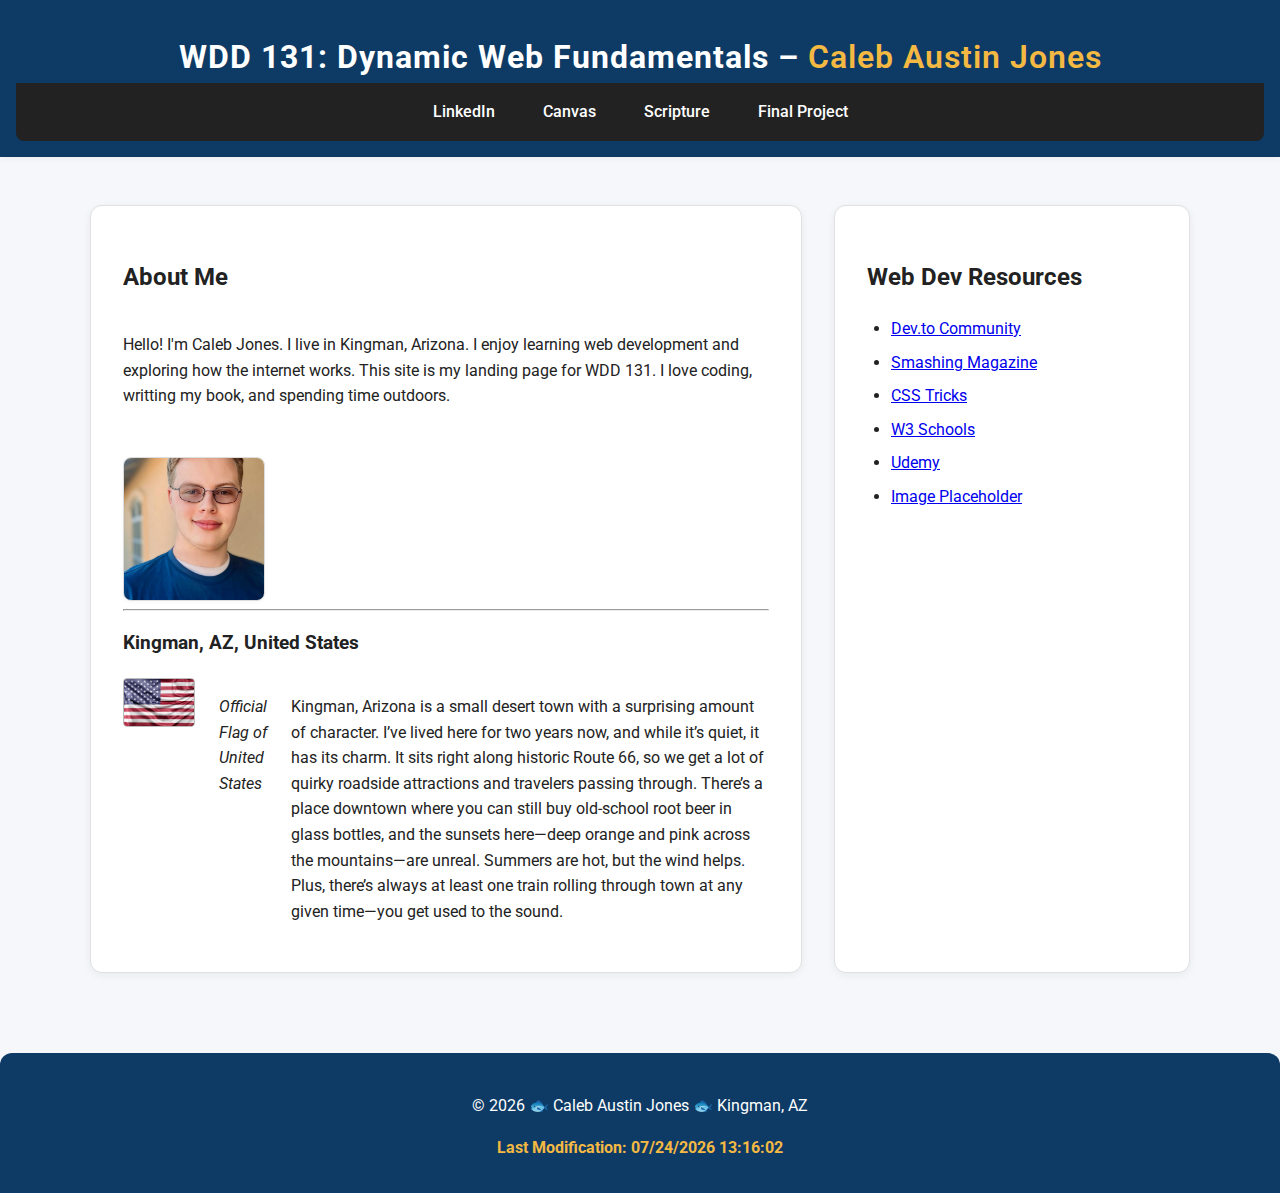
<file: index.html>
<!DOCTYPE html>
<html lang="en">
<head>
  <meta charset="UTF-8" />
  <meta name="viewport" content="width=device-width, initial-scale=1.0" />
  <title>WDD 131 – Dynamic Web Fundamentals – Caleb Austin Jones</title>
  <meta name="description" content="WDD 131 – Dynamic Web Fundamentals | Caleb Austin Jones | Personal course homepage with HTML, CSS, and JavaScript." />
  <meta name="author" content="Caleb Austin Jones" />
  <link rel="stylesheet" href="styles/base.css" />
  <script src="scripts/getdates.js" defer></script>
</head>
<body>
  <header>
    <h1><span id="course-title">WDD 131: Dynamic Web Fundamentals</span> – <span class="highlight">Caleb Austin Jones</span></h1>
    <nav>
      <a href="https://www.linkedin.com/in/caleb-jones-jones-ab1706339/" target="_blank" rel="noopener noreferrer">LinkedIn</a>
      <a href="https://byupw.instructure.com/" target="_blank" rel="noopener noreferrer">Canvas</a>
      <a href="https://www.churchofjesuschrist.org/study/scriptures" target="_blank" rel="noopener noreferrer">Scripture</a>
      <a href="#">Final Project</a>
    </nav>
  </header>

  <main>
    <section class="card about">
      <h2>About Me</h2>
      <div class="about-content">
        <p>Hello! I'm Caleb Jones. I live in Kingman, Arizona. I enjoy learning web development and exploring how the internet works. This site is my landing page for WDD 131. I love coding, writting my book, and spending time outdoors.</p>
        <img src="images/profile.jpg" alt="Photo of Caleb Austin Jones" />
      </div>
      <hr />
      <h3>Kingman, AZ, United States</h3>
      <div class="location">
        <img src="images/USA-flag.png" alt="Official Flag of United States" />
        <p><em>Official Flag of United States</em></p>
        <p>Kingman, Arizona is a small desert town with a surprising amount of character. I’ve lived here for two years now, and while it’s quiet, it has its charm. It sits right along historic Route 66, so we get a lot of quirky roadside attractions and travelers passing through. There’s a place downtown where you can still buy old-school root beer in glass bottles, and the sunsets here—deep orange and pink across the mountains—are unreal. Summers are hot, but the wind helps. Plus, there’s always at least one train rolling through town at any given time—you get used to the sound.</p>

      </div>
    </section>

    <section class="card resources">
      <h2>Web Dev Resources</h2>
      <ul>
        <li><a href="https://dev.to/">Dev.to Community</a></li>
        <li><a href="https://www.smashingmagazine.com/">Smashing Magazine</a></li>
        <li><a href="https://css-tricks.com/">CSS Tricks</a></li>
        <li><a href="https://www.w3schools.com/">W3 Schools</a></li>
        <li><a href="https://www.udemy.com/">Udemy</a></li>
        <li><a href="https://placeholder.com/">Image Placeholder</a></li>
      </ul>
    </section>
  </main>

  <footer>
    <p>&copy; <span id="currentyear"></span> 🐟 Caleb Austin Jones 🐟 Kingman, AZ</p>
    <p id="lastModified"></p>
  </footer>
</body>
</html>
<script>
  // Get the current year and set it in the footer
  document.getElementById('currentyear').textContent = new Date().getFullYear();

  // Get the last modified date and set it in the footer
  document.getElementById('lastModified').textContent = `Last Modified: ${document.lastModified}`;
</file>
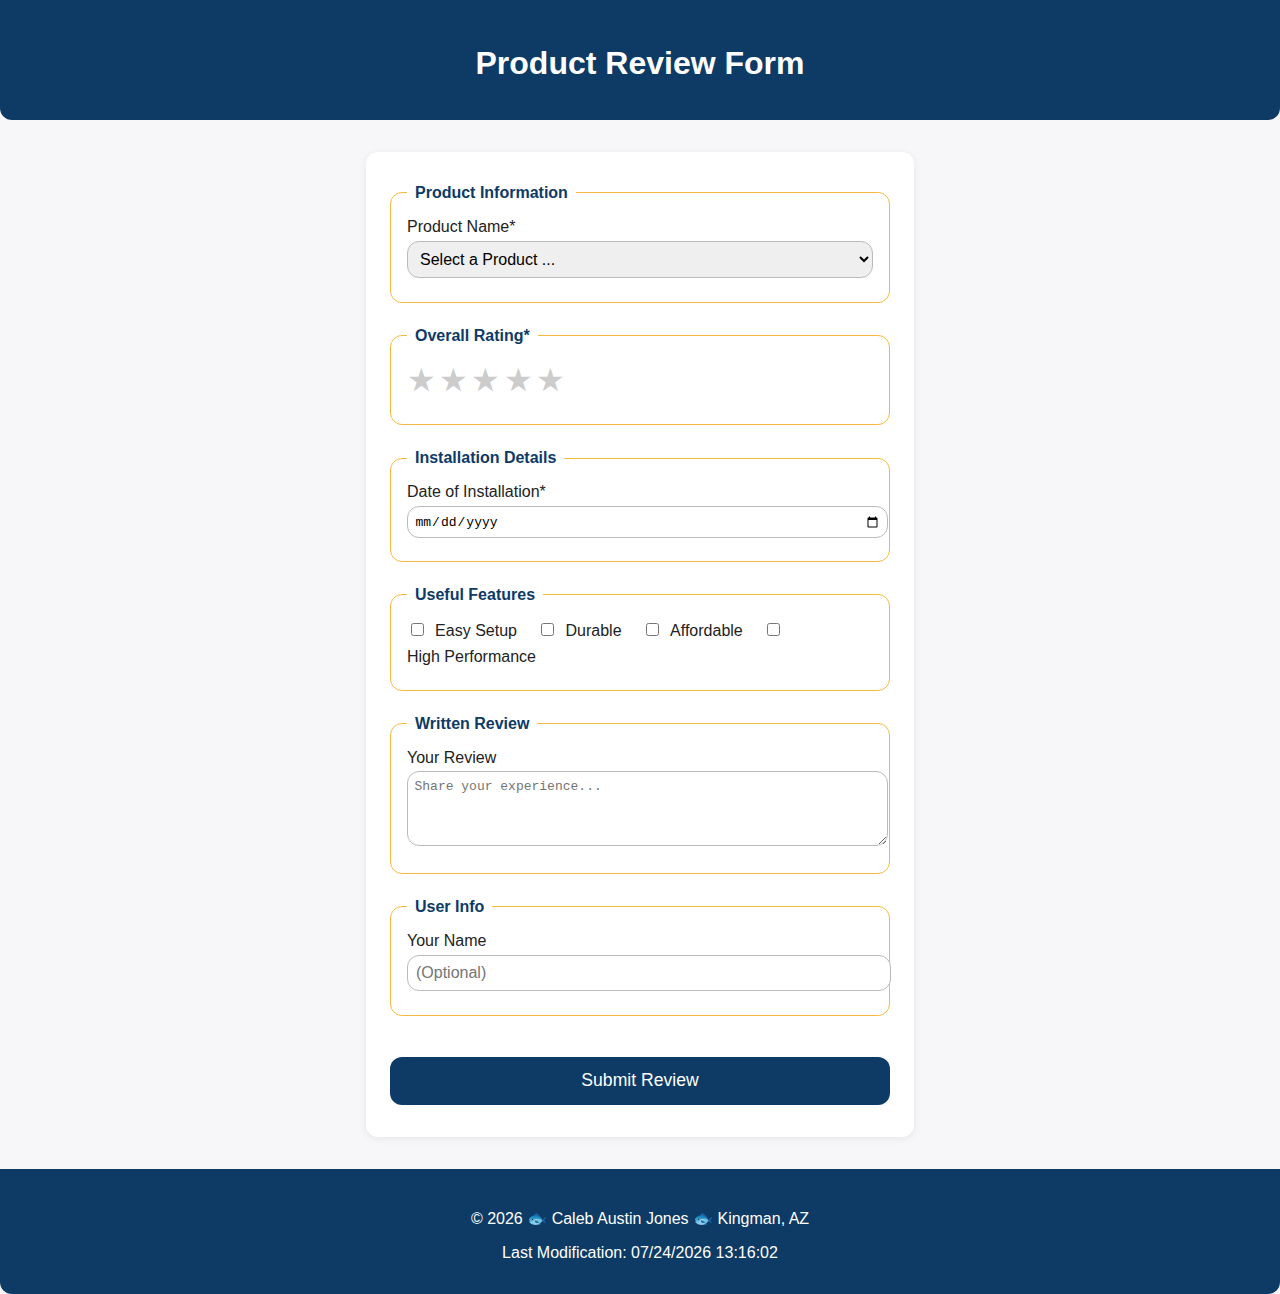
<file: form.html>
<!DOCTYPE html>
<html lang="en">
<head>
  <meta charset="UTF-8" />
  <meta name="viewport" content="width=device-width, initial-scale=1.0" />
  <title>Product Review Form</title>
  <meta name="description" content="Submit a product review for WDD 131 assignment by Caleb Austin Jones." />
  <meta name="author" content="Caleb Austin Jones" />
  <link rel="stylesheet" href="styles/form.css" />
  <script src="scripts/form.js" defer></script>
</head>
<body>
  <header>
    <h1>Product Review Form</h1>
  </header>
  <main>
    <form method="get" action="review.html" class="review-form" autocomplete="on">
      <fieldset>
        <legend>Product Information</legend>
        <label for="productName">Product Name<span aria-hidden="true">*</span></label>
        <select id="productName" name="productName" required>
          <option value="" disabled selected>Select a Product ...</option>
          <!-- JS will populate options here -->
        </select>
      </fieldset>

      <fieldset>
        <legend>Overall Rating<span aria-hidden="true">*</span></legend>
        <div class="stars">
          <input type="radio" id="star5" name="rating" value="5" required>
          <label for="star5" title="5 stars">&#9733;</label>
          <input type="radio" id="star4" name="rating" value="4">
          <label for="star4" title="4 stars">&#9733;</label>
          <input type="radio" id="star3" name="rating" value="3">
          <label for="star3" title="3 stars">&#9733;</label>
          <input type="radio" id="star2" name="rating" value="2">
          <label for="star2" title="2 stars">&#9733;</label>
          <input type="radio" id="star1" name="rating" value="1">
          <label for="star1" title="1 star">&#9733;</label>
        </div>
      </fieldset>

      <fieldset>
        <legend>Installation Details</legend>
        <label for="installDate">Date of Installation<span aria-hidden="true">*</span></label>
        <input type="date" id="installDate" name="installDate" required>
      </fieldset>

      <fieldset>
        <legend>Useful Features</legend>
        <div class="features">
          <input type="checkbox" id="feature1" name="features" value="Easy Setup">
          <label for="feature1">Easy Setup</label>
          <input type="checkbox" id="feature2" name="features" value="Durable">
          <label for="feature2">Durable</label>
          <input type="checkbox" id="feature3" name="features" value="Affordable">
          <label for="feature3">Affordable</label>
          <input type="checkbox" id="feature4" name="features" value="High Performance">
          <label for="feature4">High Performance</label>
        </div>
      </fieldset>

      <fieldset>
        <legend>Written Review</legend>
        <label for="review">Your Review</label>
        <textarea id="review" name="review" rows="4" placeholder="Share your experience..."></textarea>
      </fieldset>

      <fieldset>
        <legend>User Info</legend>
        <label for="userName">Your Name</label>
        <input type="text" id="userName" name="userName" placeholder="(Optional)">
      </fieldset>

      <input type="submit" value="Submit Review">
    </form>
  </main>
  <footer>
    <p>&copy; <span id="year"></span> 🐟 Caleb Austin Jones 🐟 Kingman, AZ</p>
    <p>Last Modification: <span id="lastModified"></span></p>
  </footer>
</body>
</html>
</file>
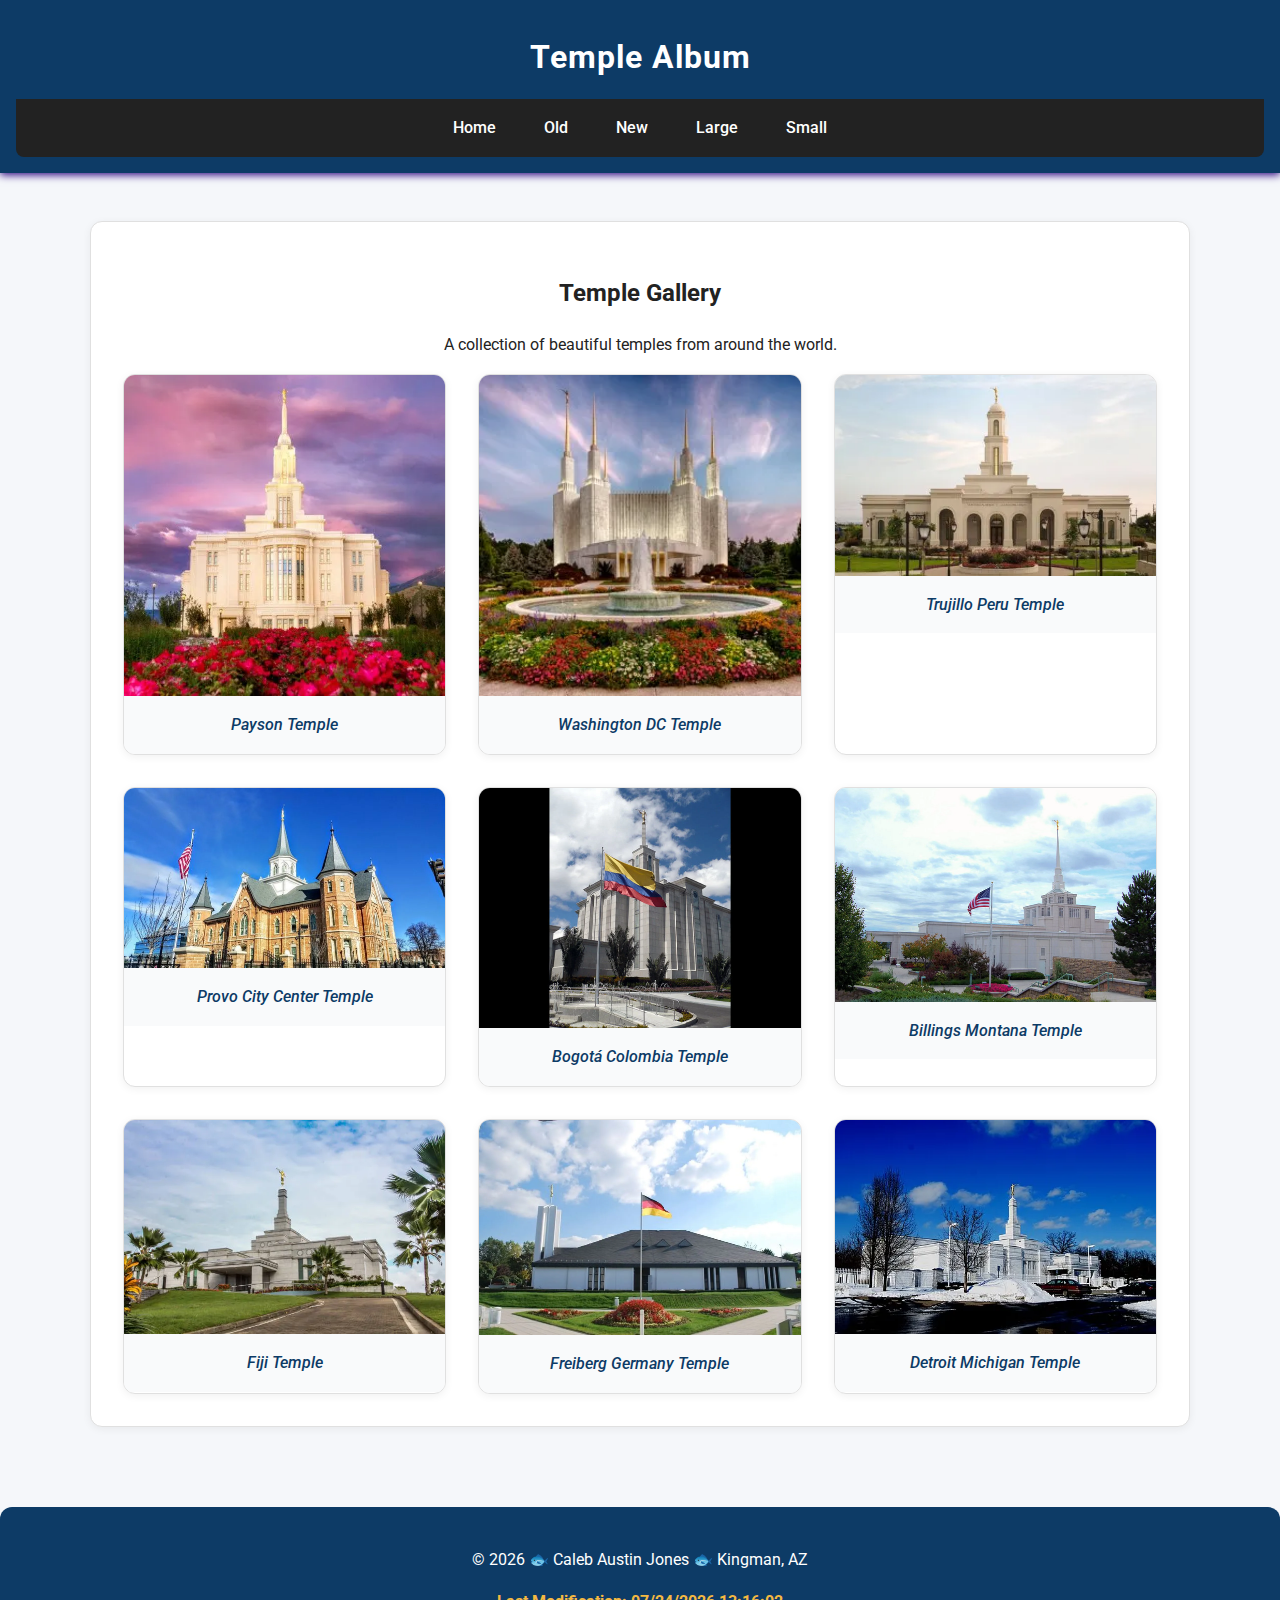
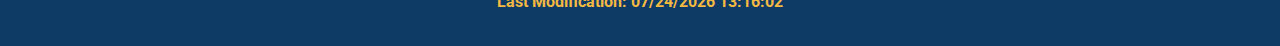
<file: temples.html>
<!DOCTYPE html>
<html lang="en">
<head>
  <meta charset="UTF-8">
  <meta name="viewport" content="width=device-width, initial-scale=1">
  <title>Temple Album</title>
  <meta name="description" content="A gallery of beautiful temples from around the world. WDD 131 project by Caleb Austin Jones.">
  <meta name="author" content="Caleb Austin Jones">
  <link href="https://fonts.googleapis.com/css2?family=Roboto:wght@400;700&family=Merriweather&display=swap" rel="stylesheet">
  <link rel="stylesheet" href="styles/temples.css">
  <link rel="stylesheet" href="styles/temples-large.css" media="(min-width: 768px)">
  <script src="scripts/temples.js" defer></script>
</head>
<body>

<header>
  <h1>Temple Album</h1>
  <button id="hamburger" aria-label="Toggle menu" aria-expanded="false">☰</button>
  <nav id="nav-menu" class="hidden">
    <a href="#">Home</a>
    <a href="#">Old</a>
    <a href="#">New</a>
    <a href="#">Large</a>
    <a href="#">Small</a>
  </nav>
</header>

<main>
  <section class="card">
    <h2>Temple Gallery</h2>
    <p class="subtitle">
      A collection of beautiful temples from around the world.
    </p>
    <section class="album-grid">
      <figure>
        <img src="images/temple1.jpg" alt="Payson Temple">
        <figcaption>Payson Temple</figcaption>
      </figure>
      <figure>
        <img src="images/temple2.jpg" alt="Washington DC Temple">
        <figcaption>Washington DC Temple</figcaption>
      </figure>
      <figure>
        <img src="images/temple3.jpg" alt="Trujillo Peru Temple">
        <figcaption>Trujillo Peru Temple</figcaption>
      </figure>
      <figure>
        <img src="images/temple5.jpg" alt="Provo City Center Temple">
        <figcaption>Provo City Center Temple</figcaption>
      </figure>
      <figure>
        <img src="images/temple6.jpg" alt="Bogotá Colombia Temple">
        <figcaption>Bogotá Colombia Temple</figcaption>
      </figure>
      <figure>
        <img src="images/temple7.jpg" alt="Billings Montana Temple">
        <figcaption>Billings Montana Temple</figcaption>
      </figure>
      <figure>
        <img src="images/temple4.jpg" alt="Fiji Temple">
        <figcaption>Fiji Temple</figcaption>
      </figure>
      <figure>
        <img src="images/temple8.jpg" alt="Freiberg Germany Temple">
        <figcaption>Freiberg Germany Temple</figcaption>
      </figure>
      <figure>
        <img src="images/temple9.jpg" alt="Detroit Michigan Temple">
        <figcaption>Detroit Michigan Temple</figcaption>
      </figure>
    </section>
  </section>
</main>

<footer>
  <p>&copy; <span id="year"></span> 🐟 Caleb Austin Jones 🐟 Kingman, AZ</p>
  <p>Last Modification: <span id="lastModified"></span></p>
</footer>

</body>
</html>
</file>
<file: styles/base.css>
@import url('https://fonts.googleapis.com/css2?family=Roboto&display=swap');

:root {
  --primary: #0d3b66;
  --accent: #f4b942; /* Softer gold */
  --text: #222;
  --bg: #f5f7fa; /* Lighter background */
  --white: #fff;
  --card-shadow: 0 2px 8px rgba(0,0,0,0.06);
}

body {
  font-family: 'Roboto', Arial, sans-serif;
  margin: 0;
  background-color: var(--bg);
  color: var(--text);
  line-height: 1.6;
}

header {
  background-color: var(--primary);
  color: var(--white);
  padding: 2rem 1rem 1rem 1rem;
  text-align: center;
  box-shadow: 0 2px 8px rgba(0,0,0,0.04);
}

header h1 {
  margin: 0;
  font-size: 2rem;
  letter-spacing: 1px;
}

nav {
  display: flex;
  justify-content: center;
  background-color: #222;
  padding: 0.75rem 0;
  gap: 1.5rem;
  border-radius: 0 0 8px 8px;
}

nav a {
  color: var(--white);
  text-decoration: none;
  font-weight: 500;
  padding: 0.25rem 0.75rem;
  border-radius: 4px;
  transition: background 0.2s, color 0.2s;
}

nav a:hover,
nav a:focus {
  background: var(--accent);
  color: var(--primary);
}

main {
  display: grid;
  grid-template-columns: 2fr 1fr;
  gap: 2rem;
  max-width: 1100px;
  margin: 2rem auto;
  padding: 1rem;
}

.card {
  background-color: var(--white);
  padding: 2rem;
  border-radius: 12px;
  border: 1px solid #e0e0e0;
  box-shadow: var(--card-shadow);
  margin-bottom: 2rem;
}

.about-content {
  display: flex;
  flex-wrap: wrap;
  justify-content: space-between;
  align-items: flex-start;
  gap: 2rem;
}

.about-content img {
  max-width: 140px;
  border-radius: 8px;
  border: 1px solid #ddd;
  box-shadow: 0 1px 4px rgba(0,0,0,0.04);
}

.location {
  display: flex;
  gap: 1.5rem;
  align-items: flex-start;
  margin-top: 1rem;
}

.location img {
  width: 70px;
  border: 1px solid #bbb;
  border-radius: 4px;
}

.resources ul {
  list-style-type: disc;
  padding-left: 1.5rem;
  margin: 0.5rem 0 0 0;
}

.resources li {
  margin-bottom: 0.5rem;
}

footer {
  background-color: var(--primary);
  color: var(--white);
  text-align: center;
  padding: 1.5rem 1rem 1rem 1rem;
  font-size: 1rem;
  margin-top: 2rem;
  border-radius: 12px 12px 0 0;
}

footer p:last-child {
  color: var(--accent);
  font-weight: bold;
  margin-top: 0.5rem;
}

.highlight {
  color: var(--accent);
  font-weight: 600;
  transition: text-decoration 0.2s;
}
.highlight:hover {
  text-decoration: underline;
}

/* Responsive adjustments */
@media (max-width: 900px) {
  main {
    grid-template-columns: 1fr;
    gap: 1.5rem;
    padding: 1rem;
  }
  .about-content {
    flex-direction: column;
    align-items: flex-start;
  }
  .location {
    flex-direction: column;
    gap: 0.5rem;
  }
}

@media (max-width: 600px) {
  header h1 {
    font-size: 1.2rem;
  }
  .card {
    padding: 1rem;
  }
  footer {
    font-size: 0.9rem;
    padding: 1rem 0.5rem;
  }
}
</file>
<file: styles/form.css>
:root {
  --primary: #0d3b66;
  --accent: #f4b942;
  --bg: #f7f7fa;
  --card: #fff;
  --text: #222;
  --radius: 12px;
}

body {
  background: var(--bg);
  color: var(--text);
  font-family: 'Segoe UI', 'Roboto', Arial, sans-serif;
  margin: 0;
}

header, footer {
  text-align: center;
  background: var(--primary);
  color: #fff;
  padding: 1.5rem 1rem 1rem 1rem;
  border-radius: 0 0 var(--radius) var(--radius);
}

main {
  max-width: 500px;
  margin: 2rem auto;
  background: var(--card);
  border-radius: var(--radius);
  box-shadow: 0 2px 8px rgba(0,0,0,0.07);
  padding: 2rem 1.5rem;
}

form {
  display: flex;
  flex-direction: column;
  gap: 1.5rem;
}

fieldset {
  border: 1px solid var(--accent);
  border-radius: var(--radius);
  padding: 1rem;
  margin: 0;
}

legend {
  color: var(--primary);
  font-weight: bold;
  padding: 0 0.5em;
}

label {
  display: block;
  margin-bottom: 0.3em;
  font-weight: 500;
}

input[type="text"],
input[type="date"],
select,
textarea {
  width: 100%;
  padding: 0.5em;
  border: 1px solid #bbb;
  border-radius: var(--radius);
  font-size: 1em;
  margin-bottom: 0.5em;
}

input[type="checkbox"] {
  margin-right: 0.5em;
}

.features label {
  display: inline-block;
  margin-right: 1em;
  margin-bottom: 0.5em;
}

.stars {
  display: flex;
  flex-direction: row-reverse;
  justify-content: flex-end;
  gap: 0.2em;
}

.stars input[type="radio"] {
  display: none;
}

.stars label {
  font-size: 2em;
  color: #ccc;
  cursor: pointer;
  transition: color 0.2s;
}

.stars input[type="radio"]:checked ~ label,
.stars label:hover,
.stars label:hover ~ label {
  color: var(--accent);
}

input[type="submit"] {
  background: var(--primary);
  color: #fff;
  border: none;
  border-radius: var(--radius);
  padding: 0.75em 1.5em;
  font-size: 1.1em;
  cursor: pointer;
  margin-top: 1em;
  transition: background 0.2s;
}

input[type="submit"]:hover {
  background: var(--accent);
  color: var(--primary);
}

@media (max-width: 600px) {
  main {
    padding: 1rem 0.5rem;
  }
}
</file>
<file: styles/temples.css>
@import url('https://fonts.googleapis.com/css2?family=Roboto&display=swap');

:root {
  --primary: #0d3b66;
  --accent: #f4b942;
  --text: #222;
  --bg: #f5f7fa;
  --white: #fff;
  --card-shadow: 0 2px 8px rgba(0,0,0,0.06);
}

/* Google Fonts applied globally */
body {
  font-family: 'Roboto', Arial, sans-serif;
  margin: 0;
  background-color: var(--bg);
  color: var(--text);
  line-height: 1.6;
}

/* Header with purple background */
header {
  background-color: var(--primary);
  color: var(--white);
  padding: 2rem 1rem 1rem 1rem;
  text-align: center;
  box-shadow: 0 2px 8px rgb(45, 7, 128);
}

/* Header title */
header h1 {
  margin: 0;
  font-size: 2rem;
  letter-spacing: 1px;
}

/* Hamburger button styling */
#hamburger {
  font-size: 2rem;
  background: none;
  border: none;
  color: var(--white);
  cursor: pointer;
  position: absolute;
  top: 2rem;
  right: 1.5rem;
  display: block;
}

/* Navigation menu - hidden by default on mobile */
nav {
  display: flex;
  justify-content: center;
  background-color: #222;
  padding: 0.75rem 0;
  gap: 1.5rem;
  border-radius: 0 0 8px 8px;
  margin-top: 1rem;
}

nav.hidden {
  display: none;
}

nav a {
  color: var(--white);
  text-decoration: none;
  font-weight: 500;
  padding: 0.25rem 0.75rem;
  border-radius: 4px;
  transition: background 0.2s, color 0.2s;
}

nav a:hover,
nav a:focus {
  background: var(--accent);
  color: var(--primary);
}

/* Main content */
main {
  display: grid;
  grid-template-columns: 1fr;
  gap: 2rem;
  max-width: 1100px;
  margin: 2rem auto;
  padding: 1rem;
}

.album-grid {
  display: grid;
  grid-template-columns: 1fr;
  gap: 2rem;
}

.card {
  background-color: var(--white);
  padding: 2rem;
  border-radius: 12px;
  border: 1px solid #e0e0e0;
  box-shadow: var(--card-shadow);
  margin-bottom: 2rem;
}

.album-grid figure {
  background-color: var(--white);
  border-radius: 12px;
  box-shadow: var(--card-shadow);
  border: 1px solid #e0e0e0;
  margin: 0;
  display: flex;
  flex-direction: column;
  align-items: center;
  overflow: hidden;
  transition: box-shadow 0.2s;
}

.album-grid figure:hover {
  box-shadow: 0 4px 16px rgba(0,0,0,0.10);
}

.album-grid img {
  width: 100%;
  height: auto;
  display: block;
}

.album-grid figcaption {
  padding: 1rem 0.5rem;
  font-style: italic;
  text-align: center;
  color: var(--primary);
  font-weight: 500;
  background: #f9fafb;
  width: 100%;
}

/* Footer */
footer {
  background-color: var(--primary);
  color: var(--white);
  text-align: center;
  padding: 1.5rem 1rem 1rem 1rem;
  font-size: 1rem;
  margin-top: 2rem;
  border-radius: 12px 12px 0 0;
}

footer p:last-child {
  color: var(--accent);
  font-weight: bold;
  margin-top: 0.5rem;
}

/* Responsive adjustments */
@media (max-width: 900px) {
  main {
    grid-template-columns: 1fr;
    gap: 1.5rem;
    padding: 1rem;
  }
  .album-grid {
    gap: 1rem;
  }
}

@media (max-width: 700px) {
  header h1 {
    font-size: 1.2rem;
  }
  #hamburger {
    top: 1.2rem;
    right: 1rem;
  }
  main {
    padding: 0.5rem;
  }
  .album-grid {
    grid-template-columns: 1fr;
  }
  .album-grid figure {
    margin-bottom: 1rem;
  }
  nav {
    flex-direction: column;
    gap: 0.5rem;
    border-radius: 0 0 8px 8px;
  }
}
</file>
<file: styles/temples-large.css>
/* Large screen adjustments for temple pages to match main site */

#hamburger {
  display: none;
}

/* Nav becomes horizontal */
nav {
  display: flex !important;
  position: static;
  flex-direction: row;
  justify-content: center;
  background-color: #222;
  padding: 0.75rem 0;
  gap: 1.5rem;
  border-radius: 0 0 8px 8px;
  margin-top: 1rem;
  box-shadow: none;
  width: auto;
  max-height: none !important;
}

nav a {
  padding: 0.25rem 0.75rem;
  border: none;
  font-weight: 500;
  font-size: 1rem;
  color: var(--white);
  border-radius: 4px;
  transition: background 0.2s, color 0.2s;
}

nav a:hover,
nav a:focus {
  background: var(--accent);
  color: var(--primary);
}

/* Album grid 3 columns */
.album-grid {
  grid-template-columns: repeat(3, 1fr);
  gap: 2rem;
}

main {
  max-width: 1100px;
  margin: 2rem auto;
  padding: 1rem;
  text-align: center;
}
</file>
